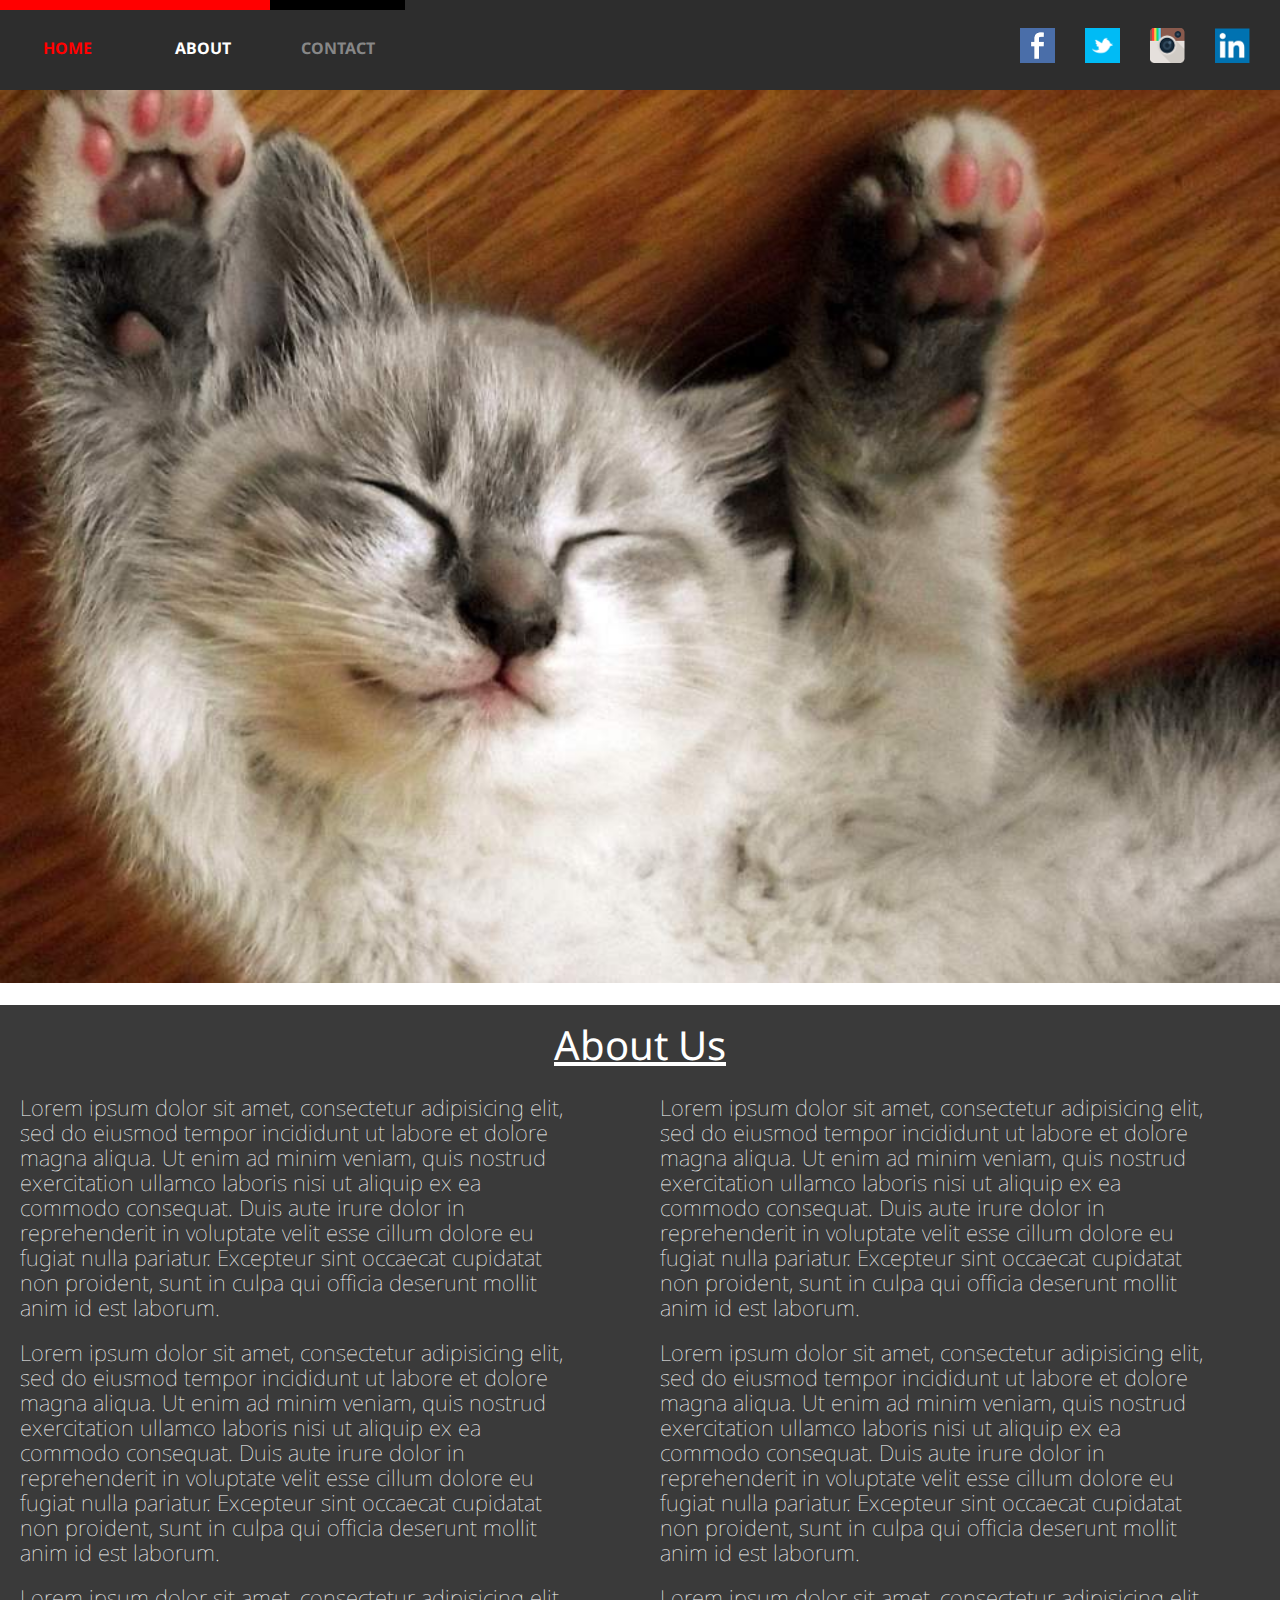
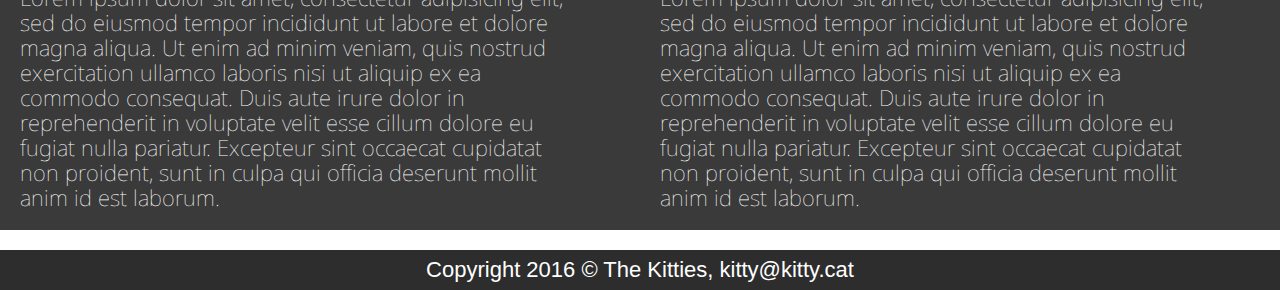
<file: about.html>
<!DOCTYPE html>
<html>
  <head>
  <link type = "text/css" rel="stylesheet" href="style.css">
 <link href='https://fonts.googleapis.com/css?family=Droid+Sans:400,700' rel='stylesheet' type='text/css'>
     <title>CatLab-About</title>
  </head>
  <body>
    <nav>
      <div id="menu">
        <ul id="pages">
          <li id="home" class="default"><a href="index.html">HOME</a></li>
          <li id="about" class="selected default"><a href="about.html">ABOUT</a></li>
          <li id="contact" class="default"><a href="contact.html">CONTACT</a></li>
        </ul>

        <ul id="social">
          <li><img class='socialeffect' src="images/linkedin.png"></li>
          <li><img class='socialeffect' src="images/instagram.png"></li>
          <li><img class='socialeffect' src="images/tweet.png"></li>
          <li><img class='socialeffect' src="images/facebook-icon.png"></li>
        </ul>
      </div>
    </nav>
      <img class="about" src='images/about_kitty.jpg'/>
      <div class="aboutus">About Us</div>
      <div class="pane left">
        <p>Lorem ipsum dolor sit amet, consectetur adipisicing elit, sed do eiusmod tempor incididunt ut labore et dolore magna aliqua. Ut enim ad minim veniam, quis nostrud exercitation ullamco laboris nisi ut aliquip ex ea commodo consequat. Duis aute irure dolor in reprehenderit in voluptate velit esse cillum dolore eu fugiat nulla pariatur. Excepteur sint occaecat cupidatat non proident, sunt in culpa qui officia deserunt mollit anim id est laborum.</p>
        <p></p>
        <p>Lorem ipsum dolor sit amet, consectetur adipisicing elit, sed do eiusmod tempor incididunt ut labore et dolore magna aliqua. Ut enim ad minim veniam, quis nostrud exercitation ullamco laboris nisi ut aliquip ex ea commodo consequat. Duis aute irure dolor in reprehenderit in voluptate velit esse cillum dolore eu fugiat nulla pariatur. Excepteur sint occaecat cupidatat non proident, sunt in culpa qui officia deserunt mollit anim id est laborum.</p>
        <p></p>
        <p>Lorem ipsum dolor sit amet, consectetur adipisicing elit, sed do eiusmod tempor incididunt ut labore et dolore magna aliqua. Ut enim ad minim veniam, quis nostrud exercitation ullamco laboris nisi ut aliquip ex ea commodo consequat. Duis aute irure dolor in reprehenderit in voluptate velit esse cillum dolore eu fugiat nulla pariatur. Excepteur sint occaecat cupidatat non proident, sunt in culpa qui officia deserunt mollit anim id est laborum.</p>
      </div>
      <div class="pane right">
        <p>Lorem ipsum dolor sit amet, consectetur adipisicing elit, sed do eiusmod tempor incididunt ut labore et dolore magna aliqua. Ut enim ad minim veniam, quis nostrud exercitation ullamco laboris nisi ut aliquip ex ea commodo consequat. Duis aute irure dolor in reprehenderit in voluptate velit esse cillum dolore eu fugiat nulla pariatur. Excepteur sint occaecat cupidatat non proident, sunt in culpa qui officia deserunt mollit anim id est laborum.</p>
        <p></p>
        <p>Lorem ipsum dolor sit amet, consectetur adipisicing elit, sed do eiusmod tempor incididunt ut labore et dolore magna aliqua. Ut enim ad minim veniam, quis nostrud exercitation ullamco laboris nisi ut aliquip ex ea commodo consequat. Duis aute irure dolor in reprehenderit in voluptate velit esse cillum dolore eu fugiat nulla pariatur. Excepteur sint occaecat cupidatat non proident, sunt in culpa qui officia deserunt mollit anim id est laborum.</p>
        <p></p>
        <p>Lorem ipsum dolor sit amet, consectetur adipisicing elit, sed do eiusmod tempor incididunt ut labore et dolore magna aliqua. Ut enim ad minim veniam, quis nostrud exercitation ullamco laboris nisi ut aliquip ex ea commodo consequat. Duis aute irure dolor in reprehenderit in voluptate velit esse cillum dolore eu fugiat nulla pariatur. Excepteur sint occaecat cupidatat non proident, sunt in culpa qui officia deserunt mollit anim id est laborum.</p>
      </div>
      <footer>
        <p>Copyright 2016 &copy; The Kitties, kitty@kitty.cat</p>
      </footer>
    </body>
    <script source="app.js"></script>
</html>
</file>
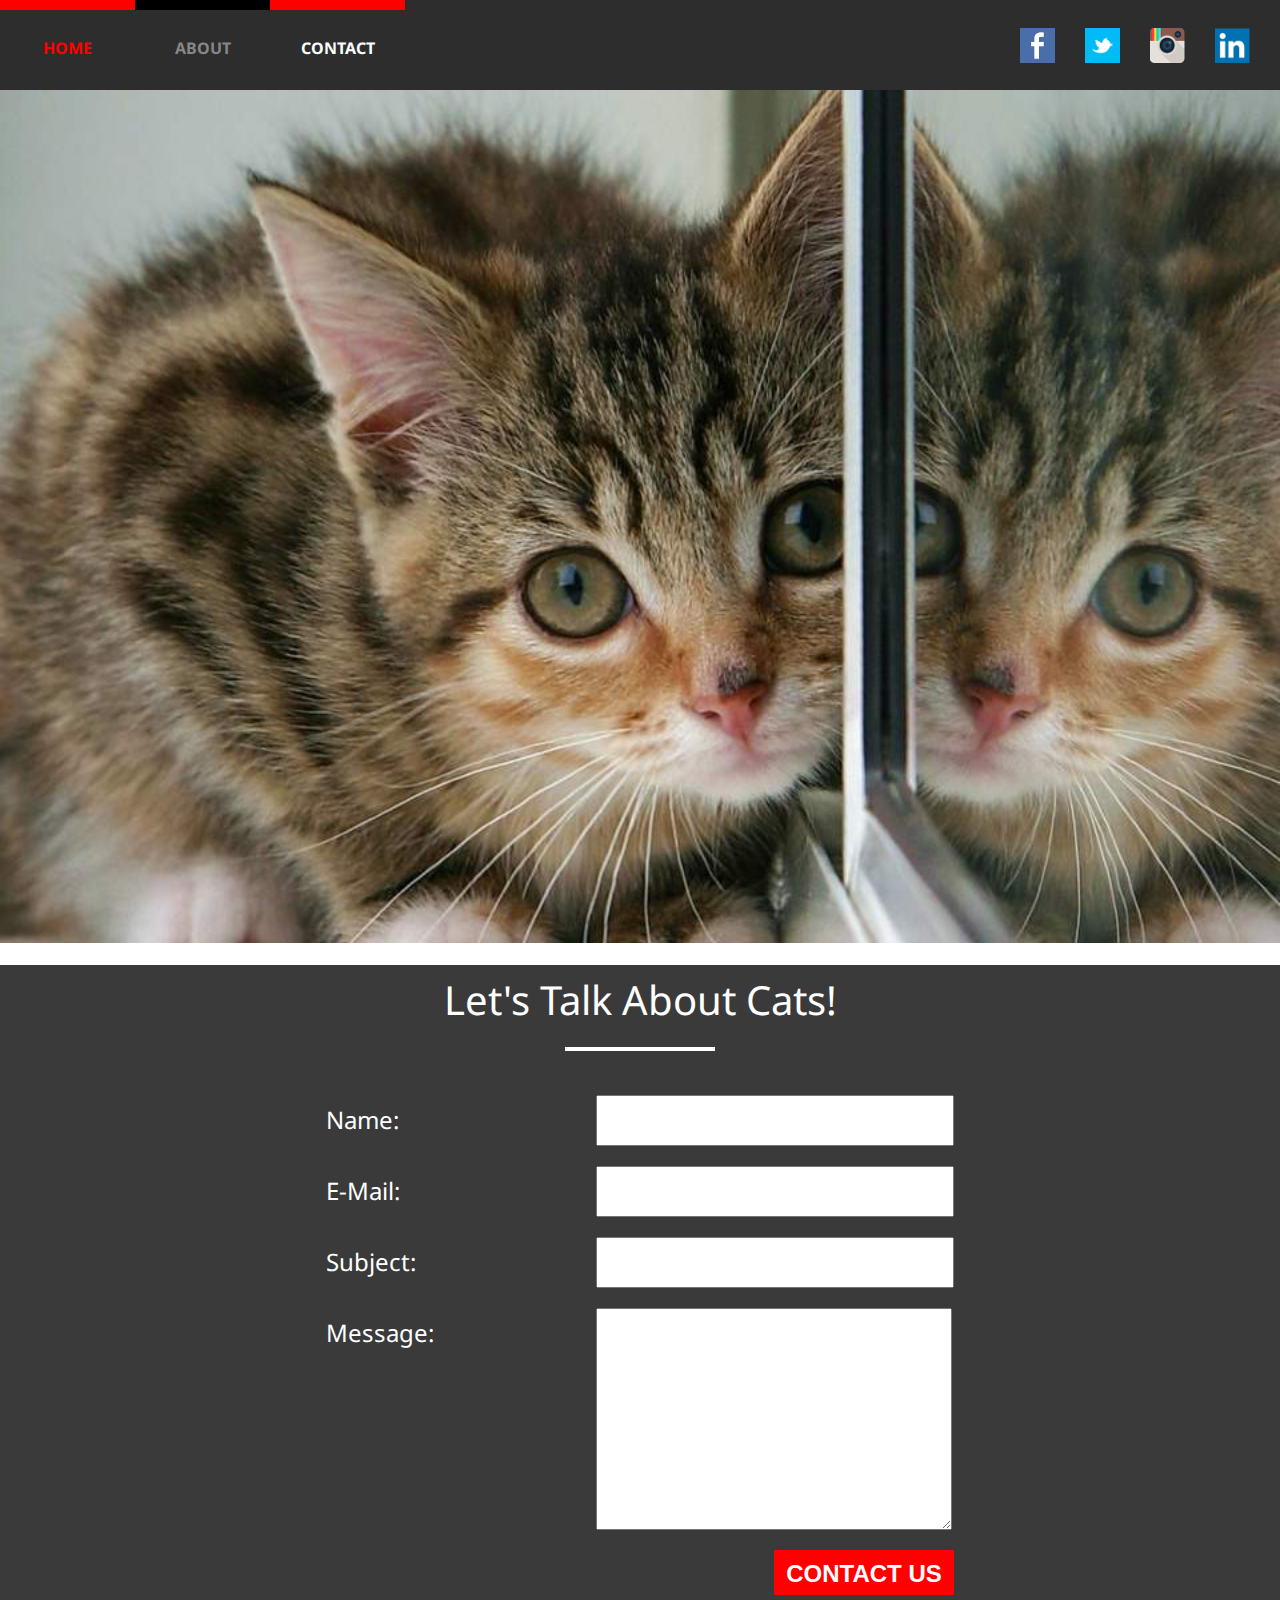
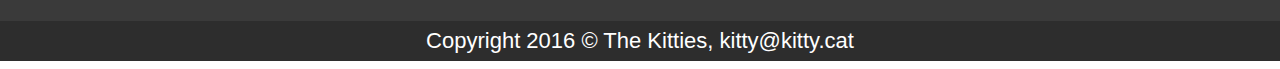
<file: contact.html>
<!DOCTYPE html>
<html>
  <head>
  <link type = "text/css" rel="stylesheet" href="style.css">
 <link href='https://fonts.googleapis.com/css?family=Droid+Sans:400,700' rel='stylesheet' type='text/css'>
     <title>CatLab</title>
  </head>
  <body>
    <nav>
      <div id="menu">
        <ul id="pages">
          <li id="home" class="default"><a href="index.html">HOME</a></li>
          <li id="about" class="default"><a href="about.html">ABOUT</a></li>
          <li id="contact" class="selected default"><a href="contact.html">CONTACT</a></li>
        </ul>

        <ul id="social">
          <li><img class='socialeffect' src="images/linkedin.png"></li>
          <li><img class='socialeffect' src="images/instagram.png"></li>
          <li><img class='socialeffect' src="images/tweet.png"></li>
          <li><img class='socialeffect' src="images/facebook-icon.png"></li>
        </ul>
      </div>
    </nav>
    <img class="about" src='images/contact.jpg'/>
    <div class="talkabout">
      <p>Let's Talk About Cats!</p>
      <!-- Below is jankety, I know. !-->
      <p><u>&nbsp;&nbsp;&nbsp;&nbsp;&nbsp;&nbsp;&nbsp;&nbsp;&nbsp;&nbsp;&nbsp;&nbsp;&nbsp;&nbsp;&nbsp;</u></p>
      <p>&nbsp;</p>
      <form>
        <fieldset>
          <label for="name">Name: </label>
				  <input id="name" type="text" name="name"/>
          <p></p>
          <label for="email">E-Mail: </label>
				  <input id="email" type="text" name="email"/>
          <p></p>
          <label for="subject">Subject: </label>
				  <input id="subject" type="text" name="subject"/>
          <p></p>
          <label for="message">Message: </label>
				  <textarea id="message" name="message" rows="8" cols="19"></textarea>
          <p></p>
          <input type="submit" name="submitButton" value="CONTACT US"/>
        </fieldset>
      </form>
    </div>
    <footer>
        <p>Copyright 2016 &copy; The Kitties, kitty@kitty.cat</p>
      </footer>
    </body>
    <script source="app.js"></script>
</html>
</file>
<file: style.css>
/* http://meyerweb.com/eric/tools/css/reset/
   v2.0 | 20110126
   License: none (public domain)
*/

html, body, div, span, applet, object, iframe,
h1, h2, h3, h4, h5, h6, p, blockquote, pre,
a, abbr, acronym, address, big, cite, code,
del, dfn, em, img, ins, kbd, q, s, samp,
small, strike, strong, sub, sup, tt, var,
b, u, i, center,
dl, dt, dd, ol, ul, li,
fieldset, form, label, legend,
table, caption, tbody, tfoot, thead, tr, th, td,
article, aside, canvas, details, embed,
figure, figcaption, footer, header, hgroup,
menu, nav, output, ruby, section, summary,
time, mark, audio, video {
	margin: 0;
	padding: 0;
	border: 0;
	font-size: 100%;
	font: inherit;
	vertical-align: baseline;
}
/* HTML5 display-role reset for older browsers */
article, aside, details, figcaption, figure,
footer, header, hgroup, menu, nav, section {
	display: block;
}
body {
	line-height: 1;
}
ol, ul {
	list-style: none;
}
blockquote, q {
	quotes: none;
}
blockquote:before, blockquote:after,
q:before, q:after {
	content: '';
	content: none;
}
table {
	border-collapse: collapse;
	border-spacing: 0;
}
/*END OF STYLE RESET*/

/*Base styles*/
body {
	font-family: 'Droid Sans', sans-serif;
}

nav {
  height: 90px;
  width: 100%;
  background-color: #2D2D2D;
	min-width: 640px;
}

footer {
	clear:both;
	background-color: #2D2D2D;
	width: 100%;
	min-width: 450px;
	height: 40px;
}

a {
	text-decoration: none;
	color: inherit;
	box-sizing: border-box;
	width: 135px;
	display: inline-block;
	padding: 30px;
}

p > u {
	text-decoration: underline;
	color: white;
}
/*----------*/

#menu {
  width: 100%;
  margin: 0px, auto;
}

nav ul li {
	text-align: center;
  display: inline-block;
  font-family: Droid Sans;
	font-weight: bold;
  color: white;
  margin-top: 35px;
  margin-left: 0px;
  float: left;
}

#pages li {
	transition: 750ms all;
}

#pages li:hover {
	color: red;
	border-top: 10px solid red;
	cursor: pointer;
}

#social li img:hover {
	cursor: pointer;
	animation-name: socialeffect;
	animation-duration: 1.5s;
}

@keyframes socialeffect {
  from {border-radius: 100%;
				transform: scale(1);}
    to {border-radius: 0%;
				transform:scale(1.5);}
}

.default {
  border-top: 10px solid black;
  margin-top:0px;
  color: #878787;
}

li.selected {
  border-top: 10px solid red;
  color: white;
}

#social li {
 float:right;
 margin-top: 27.5px;
 margin-right: 30px;
}


footer p {
  font-family: Helvetica;
  font-size: 22px;
  font-weight: 100;
  color: white;
  text-align:center;
  padding-top: 9px;
}

/*About Page Styling*/
img.about {
	margin: 0px auto;
	width: 100%;
	min-width: 640px;
}

.aboutus {
	text-align: center;
	font-size: 40px;
	text-decoration: underline;
	margin-top: 20px;
	padding-top: 20px;
	background: #3A3A3A;
	color: white;
	min-width: 450px;
	}

.pane {
	background: #3A3A3A;
	width: 50%;
	float: left;
	margin-bottom: 20px;
	padding-top: 20px;
	padding-bottom: 20px;
	box-sizing: border-box;
	padding-left: 20px;
}

.pane > p {
	width: 90%;
	color: white;
	font-size: 22px;
	font-weight: lighter;
	line-height: 25px;
	padding-top: 10px;
}

/*Contact Styling*/
.talkabout {
	text-align: center;
	font-size: 40px;
	margin-top: 20px;
	padding-top: 20px;
	background: #3A3A3A;
	color: white;
	min-width: 450px;
	line-height: 30px;
}

form {
	font-size: 24px;
	width: 100%;
}

fieldset {
	background: #3a3a3a;
	padding-top: 20px;
	display: inline-block;
}

label {
    float: left;
    clear: left;
    width: 250px;
    text-align: left;
		margin-top: 10px;
}

input, textarea {
  float: left;
	margin-left: 20px;
	margin-bottom: 20px;
	padding: 10px, 10px;
	width: 350px;
	font-size: 24px;
}

input {
	height: 45px;
}

input[type="submit"] {
	border: none;
	padding: 10px 12px;
	width: 180px;
	color: white;
	background: red;
	transition: 750ms all;
	cursor: pointer;
  font-weight: bold;
	text-align: center;
	float: right;
}

input[type="submit"]:hover {
background: green;
}

/*Home Page Styling*/
#mainSection {
	background-color: red;
}

#banner {
position: relative;
}

#banner_image {
	width:100%;
}

#circles {
  position:absolute;
  bottom: 40px;;
  left: 40%;
}

#circles li {
  display: inline-block;
}

#circles li div {
  height:15px;
  width:15px;
	border-width: thin;
  border-radius:80px;
  margin-left: 10px;
	border: solid;
  border-color: #FFFFFF;
}

#circles li #filled_circle {
	background-color: #FFFFFF;
	color:red;
}

#float {
  position:absolute;
  top:0;
  height:100%;
  width:300px;
  background:#3A3A3A;
  opacity:.7;
}

#floating_text {
  position:absolute;
	top:0;
  color:#FFFFFF;
  position:absolute;
	opacity:1;
	width: 200px;
	font-family: Helvetica;
	font-weight: lighter;
	margin-left:50px;
	margin-top: 100px;
}

#floating_text h1 {
	font-size: 28px;
	text-decoration: underline;
	margin-bottom: 30px;
	margin-left:0px;
	margin-right: 0px;
}

#button {
 	bottom: 175px;
	left: 50px;
	clear:both;
	position:absolute;
	height: 70px;
	width:200px;
	background-color:  #E00000;
	color:#FFFFFF;
	text-align: center;
}

#button p {
	color: : #FFFFFF;
	margin-top: 25px;
	font-size: 25px;
	font-family: Helvetica;
	font-weight: bold;
}

#recentKittyBanner {
	text-color: #FFFFFF;
	text-align: center;
	font-family: Helvetica;
	font-weight: lighter;
	font-size: 30px;
	background-color: #EAEAEA;
	width:100;
	height:100px;
	padding-top: 40px;
}

.firstKitty li {
	float:left;
	margin-right: 30px;
	margin-left: 10px;
	margin-bottom: 30px;
}

.firstKitty li:first-child {
	margin-left:0px;
}

.firstKitty li:last-child {
	margin-right: 0px;
}

.firstKitty li div {
	color:  #FFFFFF;
	height: 400px;
	width: 670px;
	font-family: Helvetica;
	font-weight:lighter;
	font-size: 25px;
	background-color:#3A3A3A;
}

h2 {
	margin-left: 50px;
}

h2:first-child {
	padding-top: 30px;
	font-size: 32px;
}

.firstKitty li div p {
	margin-top: 10px;
	margin-left: 50px;
	width: 400px;
}

 .date {
	margin-top: 70px;
}

.location {
	margin-bottom: 80px;
}

.secondKitty {
	float:left;
}

.secondKitty li {
	float:left;
	margin-right: 30px;
	margin-left: 10px;
	margin-bottom: 30px;
}

.secondKitty li:first-child {
	margin-left:0px;
}

.secondKitty li:last-child {
	margin-right: 0px;
}

.secondKitty li div {
	color:  #FFFFFF;
	height: 400px;
	width: 670px;
	font-family: Helvetica;
	font-weight:lighter;
	font-size: 25px;
	background-color:#3A3A3A;
}

.secondKitty li div p {
	margin-top: 10px;
	margin-left: 50px;
	width: 400px;
}

.thirdKitty li {
	float:left;
	margin-right: 30px;
	margin-left: 10px;
	margin-bottom: 30px;
}

.thirdKitty li:first-child {
	margin-left:0px;
}

.thirdKitty li:last-child {
	margin-right: 0px;
}

.thirdKitty li div {
	color:  #FFFFFF;
	height: 400px;
	width: 670px;
	font-family: Helvetica;
	font-weight:lighter;
	font-size: 25px;
	background-color:#3A3A3A;
}

.thirdKitty li div p {
	margin-top: 10px;
	margin-left: 50px;
	width: 400px;
}
</file>
